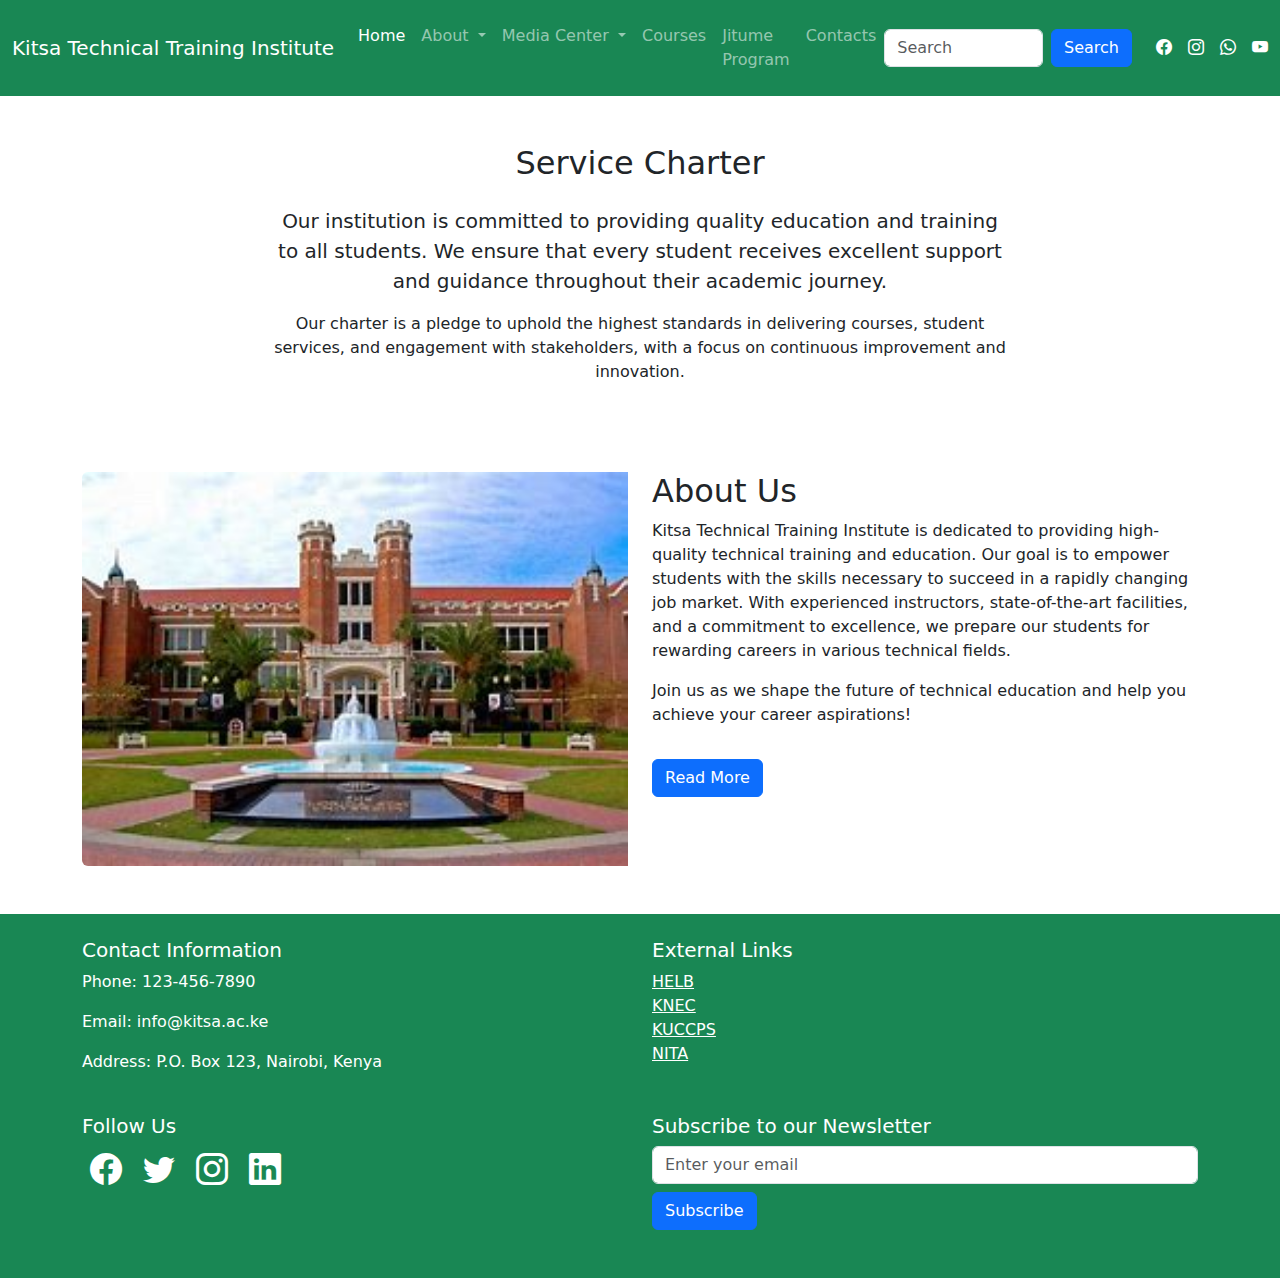
<file: index.html>
<!DOCTYPE html>
<html lang="en">

<head>
    <meta charset="UTF-8">
    <meta name="viewport" content="width=device-width, initial-scale=1.0">
    <title>Kitsa Technical Training Institute</title>

    <!-- Bootstrap CSS -->
    <link href="https://cdn.jsdelivr.net/npm/bootstrap@5.3.0/dist/css/bootstrap.min.css" rel="stylesheet">

    <!-- Bootstrap Icons CSS -->
    <link href="https://cdn.jsdelivr.net/npm/bootstrap-icons/font/bootstrap-icons.css" rel="stylesheet">
    
    <link rel="stylesheet" href="style.css">
</head>

<body>
    <!-- Header Section -->
    <header>
        <nav class="navbar navbar-expand-lg navbar-dark bg-success py-3">
            <div class="container-fluid">
                <a class="navbar-brand" href="#">Kitsa Technical Training Institute</a>
                <button class="navbar-toggler" type="button" data-bs-toggle="collapse" data-bs-target="#navbarNavDropdown"
                    aria-controls="navbarNavDropdown" aria-expanded="false" aria-label="Toggle navigation">
                    <span class="navbar-toggler-icon"></span>
                </button>
                <div class="collapse navbar-collapse" id="navbarNavDropdown">
                    <ul class="navbar-nav me-auto mb-2 mb-lg-0">
                        <li class="nav-item">
                            <a class="nav-link active" aria-current="page" href="index.html">Home</a>
                        </li>
                        <li class="nav-item dropdown">
                            <a class="nav-link dropdown-toggle" href="#" id="navbarDropdownMenuLink" role="button"
                                data-bs-toggle="dropdown" aria-expanded="false">
                                About
                            </a>
                            <ul class="dropdown-menu" aria-labelledby="navbarDropdownMenuLink">
                                <li><a class="dropdown-item" href="about.html#vision-mission">Vision & Mission</a></li>
                                <li><a class="dropdown-item" href="about.html#management">Management</a></li>
                                <li><a class="dropdown-item" href="about.html#history">History</a></li>
                            </ul>
                        </li>
                        <li class="nav-item dropdown">
                            <a class="nav-link dropdown-toggle" href="#" id="mediaDropdown" role="button"
                                data-bs-toggle="dropdown" aria-expanded="false">
                                Media Center
                            </a>
                            <ul class="dropdown-menu" aria-labelledby="mediaDropdown">
                                <li><a class="dropdown-item" href="media/news.html">News</a></li>
                                <li><a class="dropdown-item" href="media/events.html">Events</a></li>
                                <li><a class="dropdown-item" href="media/gallery.html">Gallery</a></li>
                            </ul>
                        </li>
                        <li class="nav-item">
                            <a class="nav-link" href="courses.html">Courses</a>
                        </li>
                        <li class="nav-item">
                            <a class="nav-link" href="jitume.html">Jitume Program</a>
                        </li>
                        <li class="nav-item">
                            <a class="nav-link" href="contact.html">Contacts</a>
                        </li>
                    </ul>

                    <!-- Social Icons & Search -->
                    <form class="d-flex">
                        <!-- First div: Search input and button with spacing -->
                        <div class="d-flex me-4">  <!-- Add margin-end (me-4) to create a gap between divs -->
                          <input class="form-control me-2" type="search" placeholder="Search" aria-label="Search">
                          <button class="btn btn-primary" type="submit">Search</button>
                        </div>                        
                        
                        <!-- Second div: Social media icons -->
                        <div class="d-flex align-items-center">
                          <a href="#" class="text-white me-3"><i class="bi bi-facebook"></i></a>
                          <a href="#" class="text-white me-3"><i class="bi bi-instagram"></i></a>
                          <a href="#" class="text-white me-3"><i class="bi bi-whatsapp"></i></a>
                          <a href="#" class="text-white"><i class="bi bi-youtube"></i></a>
                        </div>
                      </form>
                </div>
            </div>
        </nav>
    </header>
    <section id="service-charter" class="py-5">
        <div class="container">
            <h2 class="text-center mb-4">Service Charter</h2>
            <div class="row">
                <div class="col-md-8 offset-md-2">
                    <p class="lead text-center">
                        Our institution is committed to providing quality education and training to all students. We ensure that every student receives excellent support and guidance throughout their academic journey.
                    </p>
                    <p class="text-center">
                        Our charter is a pledge to uphold the highest standards in delivering courses, student services, and engagement with stakeholders, with a focus on continuous improvement and innovation.
                    </p>
                </div>
            </div>
        </div>
    </section>
 
    <!-- About Us Section -->
    <section id="about-us" class="container mt-4 about-us-section">
        <div class="row">
            <!-- Image Column -->
            <div class="col-md-6">
                <img src="pictures/ktsu.jpg" alt="Kitsa Technical Training Institute" class="img-fluid rounded-start w-100">
            </div>

            <!-- Text Column -->
            <div class="col-md-6">
                <h2>About Us</h2>
                <p>Kitsa Technical Training Institute is dedicated to providing high-quality technical training and education. Our goal is to empower students with the skills necessary to succeed in a rapidly changing job market. With experienced instructors, state-of-the-art facilities, and a commitment to excellence, we prepare our students for rewarding careers in various technical fields.</p>
                <p>Join us as we shape the future of technical education and help you achieve your career aspirations!</p>
                <a href="about.html" class="btn btn-primary mt-3">Read More</a>
            </div>
        </div>
    </section>

    <!-- Footer Section -->
    <footer class="bg-success text-white mt-5 p-4">
        <div class="container">
            <div class="row">
                <div class="col-md-6">
                    <h5>Contact Information</h5>
                    <p>Phone: 123-456-7890</p>
                    <p>Email: info@kitsa.ac.ke</p>
                    <p>Address: P.O. Box 123, Nairobi, Kenya</p>
                </div>
                <div class="col-md-6">
                    <h5>External Links</h5>
                    <ul class="list-unstyled">
                        <li><a href="#" class="text-white">HELB</a></li>
                        <li><a href="#" class="text-white">KNEC</a></li>
                        <li><a href="#" class="text-white">KUCCPS</a></li>
                        <li><a href="#" class="text-white">NITA</a></li>
                    </ul>
                </div>
                
            </div>
    
            <!-- New row for email subscription and social links -->
            <div class="row mt-4">
                
                <div class="col-md-6">
                    <h5>Follow Us</h5>
                    <ul class="list-inline">
                        <li class="list-inline-item mx-2">
                            <a href="#" class="text-white"><i class="bi bi-facebook" style="font-size: 2rem;"></i></a>
                        </li>
                        <li class="list-inline-item mx-2">
                            <a href="#" class="text-white"><i class="bi bi-twitter" style="font-size: 2rem;"></i></a>
                        </li>
                        <li class="list-inline-item mx-2">
                            <a href="#" class="text-white"><i class="bi bi-instagram" style="font-size: 2rem;"></i></a>
                        </li>
                        <li class="list-inline-item mx-2">
                            <a href="#" class="text-white"><i class="bi bi-linkedin" style="font-size: 2rem;"></i></a>
                        </li>
                    </ul>
                </div>
                <div class="col-md-6 mb-4">
                    <h5>Subscribe to our Newsletter</h5>
                    <form>
                        <div class="form-group">
                            <input type="email" class="form-control" placeholder="Enter your email">
                        </div>
                        <button type="submit" class="btn btn-primary mt-2">Subscribe</button>
                    </form>
                </div>
            </div>
        </div>
    </footer>
    
    
    

    <!-- Bootstrap JS -->
    <script src="https://cdn.jsdelivr.net/npm/bootstrap@5.3.0/dist/js/bootstrap.bundle.min.js"></script>
</body>

</html>
</file>
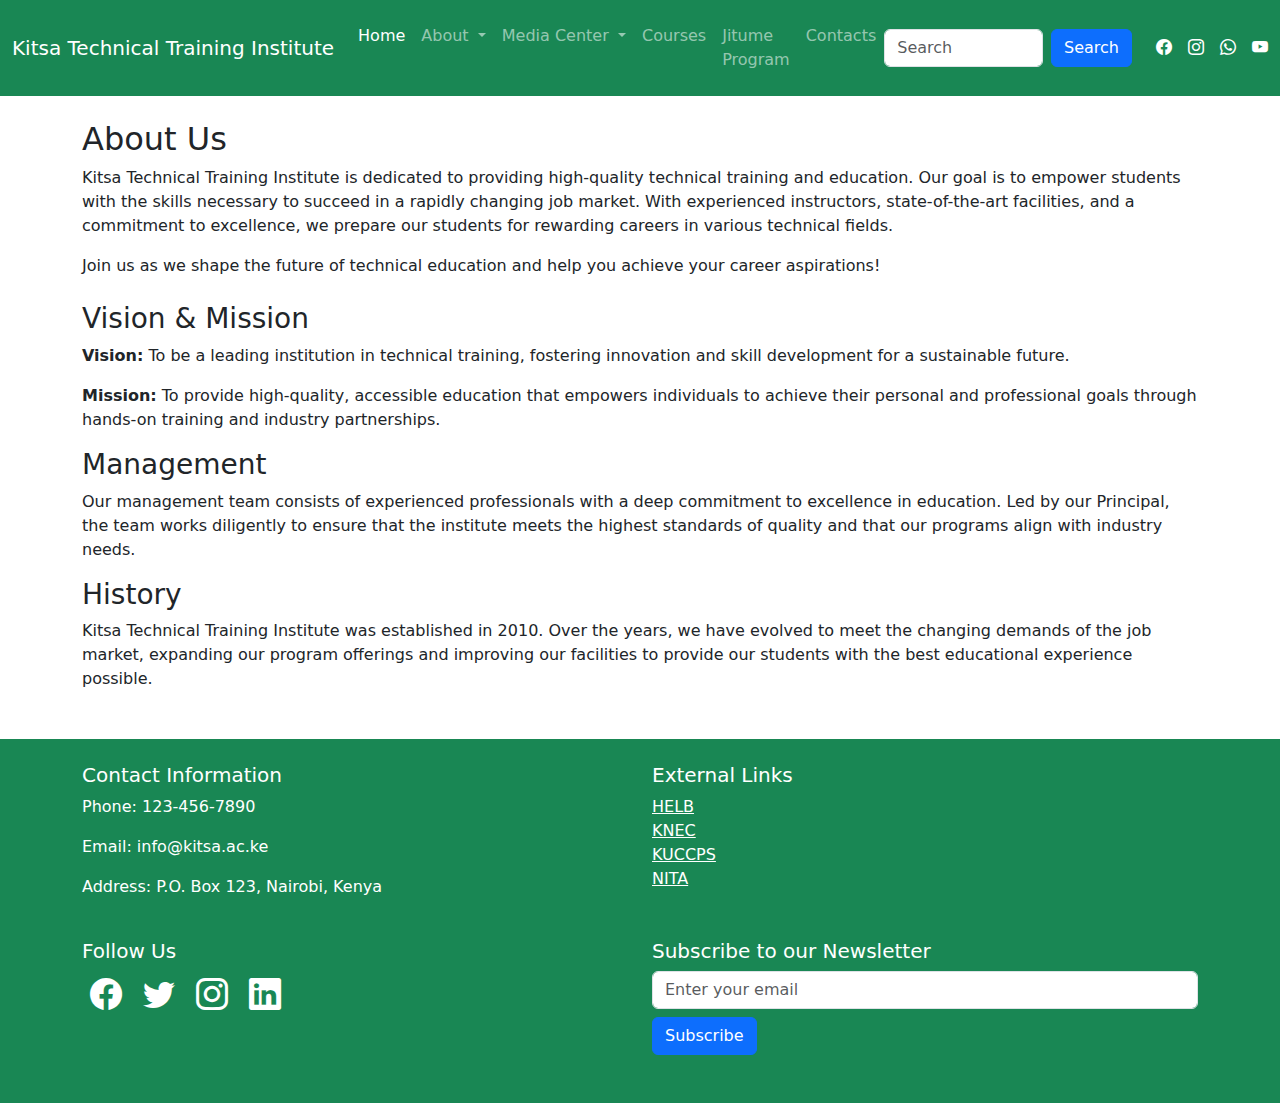
<file: about.html>
<!DOCTYPE html>
<html lang="en">

<head>
    <meta charset="UTF-8">
    <meta name="viewport" content="width=device-width, initial-scale=1.0">
    <title>Kitsa Technical Training Institute</title>

    <!-- Bootstrap CSS -->
    <link href="https://cdn.jsdelivr.net/npm/bootstrap@5.3.0/dist/css/bootstrap.min.css" rel="stylesheet">

    <!-- Bootstrap Icons CSS -->
    <link href="https://cdn.jsdelivr.net/npm/bootstrap-icons/font/bootstrap-icons.css" rel="stylesheet">
    
    <link rel="stylesheet" href="style.css">
</head>

<body>
    <!-- Header Section -->
    <header>
        <nav class="navbar navbar-expand-lg navbar-dark bg-success py-3">
            <div class="container-fluid">
                <a class="navbar-brand" href="#">Kitsa Technical Training Institute</a>
                <button class="navbar-toggler" type="button" data-bs-toggle="collapse" data-bs-target="#navbarNavDropdown"
                    aria-controls="navbarNavDropdown" aria-expanded="false" aria-label="Toggle navigation">
                    <span class="navbar-toggler-icon"></span>
                </button>
                <div class="collapse navbar-collapse" id="navbarNavDropdown">
                    <ul class="navbar-nav me-auto mb-2 mb-lg-0">
                        <li class="nav-item">
                            <a class="nav-link active" aria-current="page" href="index.html">Home</a>
                        </li>
                        <li class="nav-item dropdown">
                            <a class="nav-link dropdown-toggle" href="#" id="navbarDropdownMenuLink" role="button"
                                data-bs-toggle="dropdown" aria-expanded="false">
                                About
                            </a>
                            <ul class="dropdown-menu" aria-labelledby="navbarDropdownMenuLink">
                                <li><a class="dropdown-item" href="about.html#vision-mission">Vision & Mission</a></li>
                                <li><a class="dropdown-item" href="about.html#management">Management</a></li>
                                <li><a class="dropdown-item" href="about.html#history">History</a></li>
                            </ul>
                        </li>
                        <li class="nav-item dropdown">
                            <a class="nav-link dropdown-toggle" href="#" id="mediaDropdown" role="button"
                                data-bs-toggle="dropdown" aria-expanded="false">
                                Media Center
                            </a>
                            <ul class="dropdown-menu" aria-labelledby="mediaDropdown">
                                <li><a class="dropdown-item" href="media/news.html">News</a></li>
                                <li><a class="dropdown-item" href="media/events.html">Events</a></li>
                                <li><a class="dropdown-item" href="media/gallery.html">Gallery</a></li>
                            </ul>
                        </li>
                        <li class="nav-item">
                            <a class="nav-link" href="courses.html">Courses</a>
                        </li>
                        <li class="nav-item">
                            <a class="nav-link" href="jitume.html">Jitume Program</a>
                        </li>
                        <li class="nav-item">
                            <a class="nav-link" href="contact.html">Contacts</a>
                        </li>
                    </ul>

                    <!-- Social Icons & Search -->
                    <form class="d-flex">
                        <!-- First div: Search input and button with spacing -->
                        <div class="d-flex me-4">  <!-- Add margin-end (me-4) to create a gap between divs -->
                          <input class="form-control me-2" type="search" placeholder="Search" aria-label="Search">
                          <button class="btn btn-primary" type="submit">Search</button>
                        </div>                        
                        
                        <!-- Second div: Social media icons -->
                        <div class="d-flex align-items-center">
                          <a href="#" class="text-white me-3"><i class="bi bi-facebook"></i></a>
                          <a href="#" class="text-white me-3"><i class="bi bi-instagram"></i></a>
                          <a href="#" class="text-white me-3"><i class="bi bi-whatsapp"></i></a>
                          <a href="#" class="text-white"><i class="bi bi-youtube"></i></a>
                        </div>
                      </form>
                </div>
            </div>
        </nav>
    </header>

    <!-- About Us Section -->
    <section id="about-us" class="container mt-4">
        <h2>About Us</h2>
        <p>Kitsa Technical Training Institute is dedicated to providing high-quality technical training and education. Our goal is to empower students with the skills necessary to succeed in a rapidly changing job market. With experienced instructors, state-of-the-art facilities, and a commitment to excellence, we prepare our students for rewarding careers in various technical fields.</p>
        <p>Join us as we shape the future of technical education and help you achieve your career aspirations!</p>

        <div class="mt-4">
            <!-- Vision & Mission Section -->
            <h3 id="vision">Vision & Mission</h3>
            <p><strong>Vision:</strong> To be a leading institution in technical training, fostering innovation and skill development for a sustainable future.</p>
            <p><strong>Mission:</strong> To provide high-quality, accessible education that empowers individuals to achieve their personal and professional goals through hands-on training and industry partnerships.</p>

            <!-- Management Section -->
            <h3 id="management">Management</h3>
            <p>Our management team consists of experienced professionals with a deep commitment to excellence in education. Led by our Principal, the team works diligently to ensure that the institute meets the highest standards of quality and that our programs align with industry needs.</p>

            <!-- History Section -->
            <h3 id="history">History</h3>
            <p>Kitsa Technical Training Institute was established in 2010. Over the years, we have evolved to meet the changing demands of the job market, expanding our program offerings and improving our facilities to provide our students with the best educational experience possible.</p>
        </div>
    </section>

    <!-- Footer Section -->
    <footer class="bg-success text-white mt-5 p-4">
        <div class="container">
            <div class="row">
                <div class="col-md-6">
                    <h5>Contact Information</h5>
                    <p>Phone: 123-456-7890</p>
                    <p>Email: info@kitsa.ac.ke</p>
                    <p>Address: P.O. Box 123, Nairobi, Kenya</p>
                </div>
                <div class="col-md-6">
                    <h5>External Links</h5>
                    <ul class="list-unstyled">
                        <li><a href="#" class="text-white">HELB</a></li>
                        <li><a href="#" class="text-white">KNEC</a></li>
                        <li><a href="#" class="text-white">KUCCPS</a></li>
                        <li><a href="#" class="text-white">NITA</a></li>
                    </ul>
                </div>
                
            </div>
    
            <!-- New row for email subscription and social links -->
            <div class="row mt-4">
                
                <div class="col-md-6">
                    <h5>Follow Us</h5>
                    <ul class="list-inline">
                        <li class="list-inline-item mx-2">
                            <a href="#" class="text-white"><i class="bi bi-facebook" style="font-size: 2rem;"></i></a>
                        </li>
                        <li class="list-inline-item mx-2">
                            <a href="#" class="text-white"><i class="bi bi-twitter" style="font-size: 2rem;"></i></a>
                        </li>
                        <li class="list-inline-item mx-2">
                            <a href="#" class="text-white"><i class="bi bi-instagram" style="font-size: 2rem;"></i></a>
                        </li>
                        <li class="list-inline-item mx-2">
                            <a href="#" class="text-white"><i class="bi bi-linkedin" style="font-size: 2rem;"></i></a>
                        </li>
                    </ul>
                </div>
                <div class="col-md-6 mb-4">
                    <h5>Subscribe to our Newsletter</h5>
                    <form>
                        <div class="form-group">
                            <input type="email" class="form-control" placeholder="Enter your email">
                        </div>
                        <button type="submit" class="btn btn-primary mt-2">Subscribe</button>
                    </form>
                </div>
            </div>
        </div>
    </footer>

    <!-- Bootstrap JS -->
    <script src="https://cdn.jsdelivr.net/npm/bootstrap@5.3.0/dist/js/bootstrap.bundle.min.js"></script>
</body>

</html>
</file>
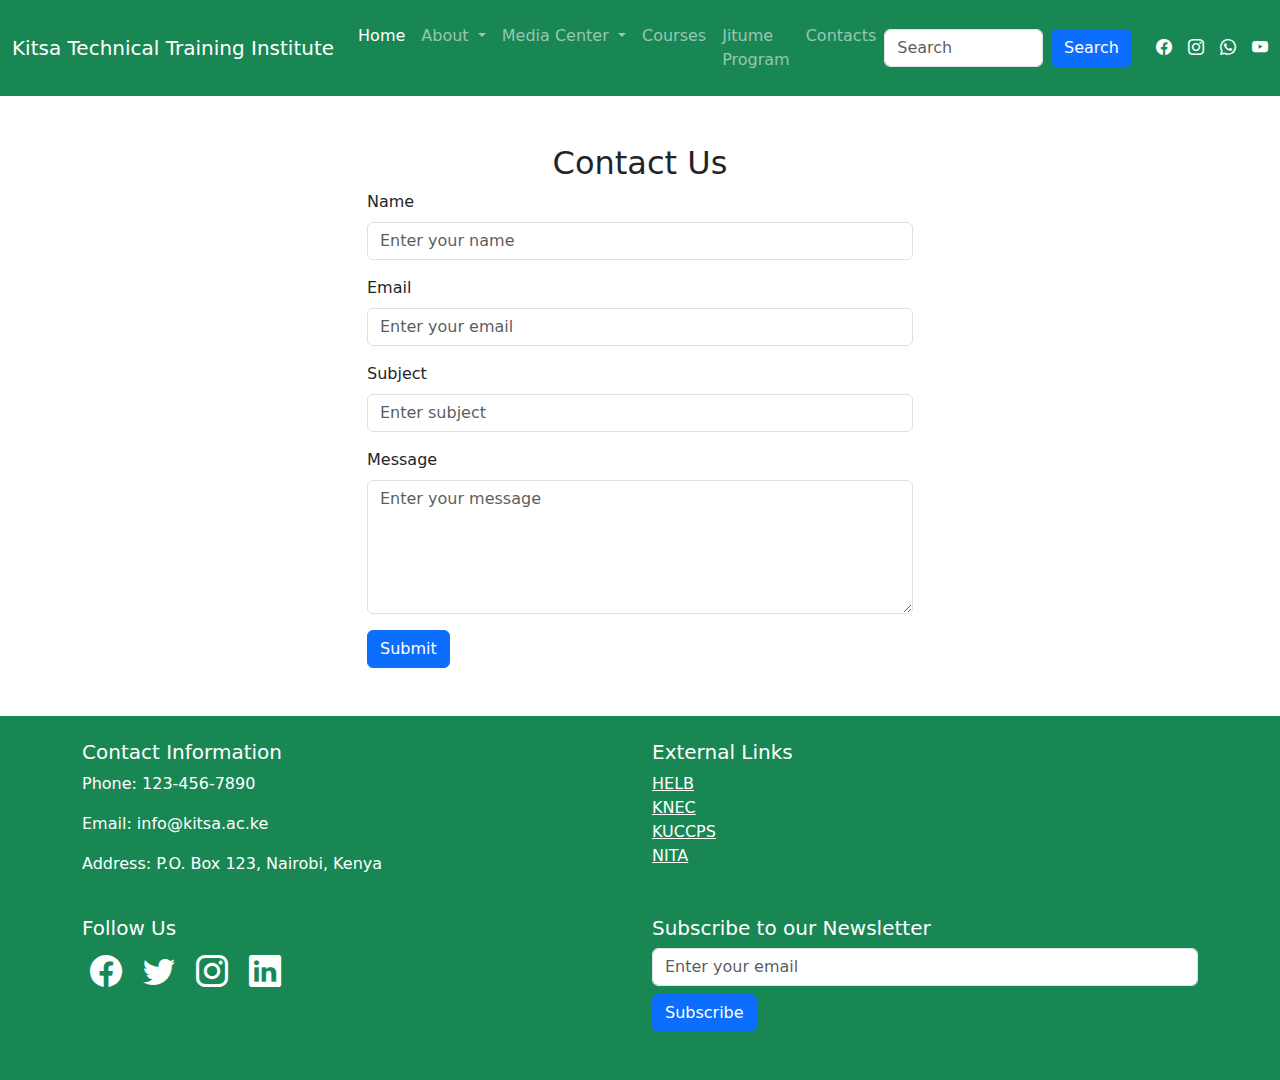
<file: contact.html>
<!DOCTYPE html>
<html lang="en">

<head>
    <meta charset="UTF-8">
    <meta name="viewport" content="width=device-width, initial-scale=1.0">
    <title>Kitsa Technical Training Institute</title>

    <!-- Bootstrap CSS -->
    <link href="https://cdn.jsdelivr.net/npm/bootstrap@5.3.0/dist/css/bootstrap.min.css" rel="stylesheet">

    <!-- Bootstrap Icons CSS -->
    <link href="https://cdn.jsdelivr.net/npm/bootstrap-icons/font/bootstrap-icons.css" rel="stylesheet">
    
    <link rel="stylesheet" href="style.css">
</head>

<body>
    <!-- Header Section -->
    <header>
        <nav class="navbar navbar-expand-lg navbar-dark bg-success py-3">
            <div class="container-fluid">
                <a class="navbar-brand" href="#">Kitsa Technical Training Institute</a>
                <button class="navbar-toggler" type="button" data-bs-toggle="collapse" data-bs-target="#navbarNavDropdown"
                    aria-controls="navbarNavDropdown" aria-expanded="false" aria-label="Toggle navigation">
                    <span class="navbar-toggler-icon"></span>
                </button>
                <div class="collapse navbar-collapse" id="navbarNavDropdown">
                    <ul class="navbar-nav me-auto mb-2 mb-lg-0">
                        <li class="nav-item">
                            <a class="nav-link active" aria-current="page" href="index.html">Home</a>
                        </li>
                        <li class="nav-item dropdown">
                            <a class="nav-link dropdown-toggle" href="#" id="navbarDropdownMenuLink" role="button"
                                data-bs-toggle="dropdown" aria-expanded="false">
                                About
                            </a>
                            <ul class="dropdown-menu" aria-labelledby="navbarDropdownMenuLink">
                                <li><a class="dropdown-item" href="about.html#vision-mission">Vision & Mission</a></li>
                                <li><a class="dropdown-item" href="about.html#management">Management</a></li>
                                <li><a class="dropdown-item" href="about.html#history">History</a></li>
                            </ul>
                        </li>
                        <li class="nav-item dropdown">
                            <a class="nav-link dropdown-toggle" href="#" id="mediaDropdown" role="button"
                                data-bs-toggle="dropdown" aria-expanded="false">
                                Media Center
                            </a>
                            <ul class="dropdown-menu" aria-labelledby="mediaDropdown">
                                <li><a class="dropdown-item" href="media/news.html">News</a></li>
                                <li><a class="dropdown-item" href="media/events.html">Events</a></li>
                                <li><a class="dropdown-item" href="media/gallery.html">Gallery</a></li>
                            </ul>
                        </li>
                        <li class="nav-item">
                            <a class="nav-link" href="courses.html">Courses</a>
                        </li>
                        <li class="nav-item">
                            <a class="nav-link" href="jitume.html">Jitume Program</a>
                        </li>
                        <li class="nav-item">
                            <a class="nav-link" href="contact.html">Contacts</a>
                        </li>
                    </ul>

                    <!-- Social Icons & Search -->
                    <form class="d-flex">
                        <!-- First div: Search input and button with spacing -->
                        <div class="d-flex me-4">  <!-- Add margin-end (me-4) to create a gap between divs -->
                          <input class="form-control me-2" type="search" placeholder="Search" aria-label="Search">
                          <button class="btn btn-primary" type="submit">Search</button>
                        </div>                        
                        
                        <!-- Second div: Social media icons -->
                        <div class="d-flex align-items-center">
                          <a href="#" class="text-white me-3"><i class="bi bi-facebook"></i></a>
                          <a href="#" class="text-white me-3"><i class="bi bi-instagram"></i></a>
                          <a href="#" class="text-white me-3"><i class="bi bi-whatsapp"></i></a>
                          <a href="#" class="text-white"><i class="bi bi-youtube"></i></a>
                        </div>
                      </form>
                </div>
            </div>
        </nav>
    </header>

    <!DOCTYPE html>
<html lang="en">
<head>
    <meta charset="UTF-8">
    <meta name="viewport" content="width=device-width, initial-scale=1.0">
    <title>Contact Form</title>
    <link href="https://cdn.jsdelivr.net/npm/bootstrap@5.3.0-alpha3/dist/css/bootstrap.min.css" rel="stylesheet">
</head>
<body>

    <div class="container mt-5">
        <div class="row justify-content-center">
            <div class="col-md-6"> <!-- Adjust this column size for form width -->
                <h2 class="text-center ">Contact Us</h2>
                <form>
                    <div class="mb-3">
                        <label for="name" class="form-label">Name</label>
                        <input type="text" class="form-control" id="name" placeholder="Enter your name">
                    </div>
                    <div class="mb-3">
                        <label for="email" class="form-label">Email</label>
                        <input type="email" class="form-control" id="email" placeholder="Enter your email">
                    </div>
                    <div class="mb-3">
                        <label for="subject" class="form-label">Subject</label>
                        <input type="text" class="form-control" id="subject" placeholder="Enter subject">
                    </div>
                    <div class="mb-3">
                        <label for="message" class="form-label">Message</label>
                        <textarea class="form-control" id="message" rows="5" placeholder="Enter your message"></textarea>
                    </div>
                    <button type="submit" class="btn btn-primary">Submit</button>
                </form>
            </div>
        </div>
    </div>

    <!-- Footer Section -->
    <footer class="bg-success text-white mt-5 p-4">
        <div class="container">
            <div class="row">
                <div class="col-md-6">
                    <h5>Contact Information</h5>
                    <p>Phone: 123-456-7890</p>
                    <p>Email: info@kitsa.ac.ke</p>
                    <p>Address: P.O. Box 123, Nairobi, Kenya</p>
                </div>
                <div class="col-md-6">
                    <h5>External Links</h5>
                    <ul class="list-unstyled">
                        <li><a href="#" class="text-white">HELB</a></li>
                        <li><a href="#" class="text-white">KNEC</a></li>
                        <li><a href="#" class="text-white">KUCCPS</a></li>
                        <li><a href="#" class="text-white">NITA</a></li>
                    </ul>
                </div>
                
            </div>
    
            <!-- New row for email subscription and social links -->
            <div class="row mt-4">
                
                <div class="col-md-6">
                    <h5>Follow Us</h5>
                    <ul class="list-inline">
                        <li class="list-inline-item mx-2">
                            <a href="#" class="text-white"><i class="bi bi-facebook" style="font-size: 2rem;"></i></a>
                        </li>
                        <li class="list-inline-item mx-2">
                            <a href="#" class="text-white"><i class="bi bi-twitter" style="font-size: 2rem;"></i></a>
                        </li>
                        <li class="list-inline-item mx-2">
                            <a href="#" class="text-white"><i class="bi bi-instagram" style="font-size: 2rem;"></i></a>
                        </li>
                        <li class="list-inline-item mx-2">
                            <a href="#" class="text-white"><i class="bi bi-linkedin" style="font-size: 2rem;"></i></a>
                        </li>
                    </ul>
                </div>
                <div class="col-md-6 mb-4">
                    <h5>Subscribe to our Newsletter</h5>
                    <form>
                        <div class="form-group">
                            <input type="email" class="form-control" placeholder="Enter your email">
                        </div>
                        <button type="submit" class="btn btn-primary mt-2">Subscribe</button>
                    </form>
                </div>
            </div>
        </div>
    </footer>
    <!-- Bootstrap JS -->
    <script src="https://cdn.jsdelivr.net/npm/bootstrap@5.3.0/dist/js/bootstrap.bundle.min.js"></script>
</body>

</html>


    <script src="https://cdn.jsdelivr.net/npm/bootstrap@5.3.0-alpha3/dist/js/bootstrap.bundle.min.js"></script>
</body>
</html>
</file>
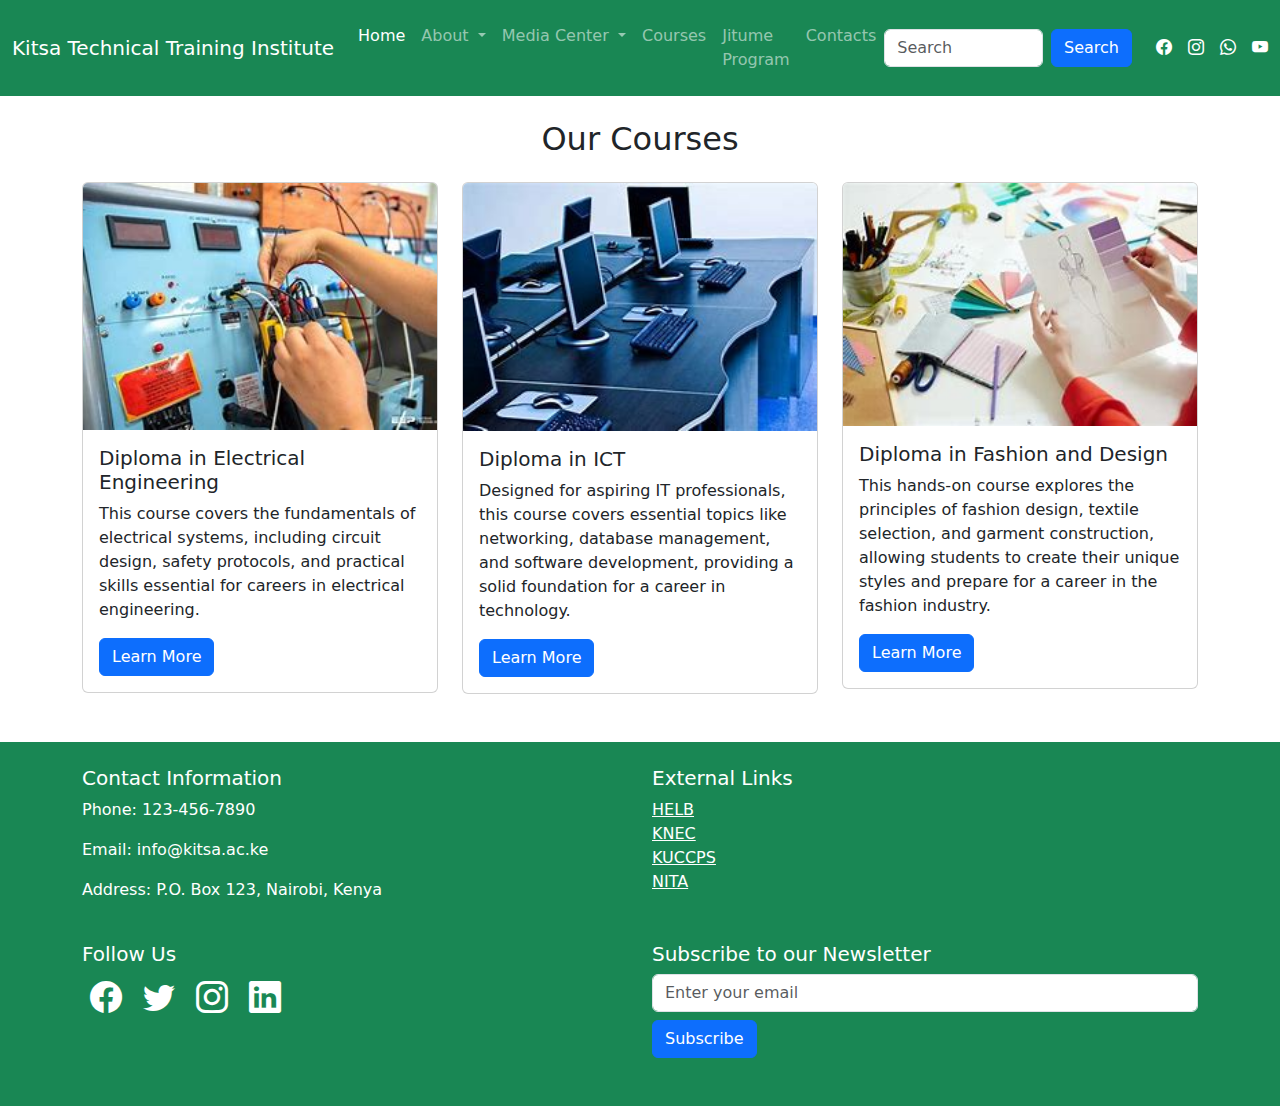
<file: courses.html>
<!DOCTYPE html>
<html lang="en">

<head>
    <meta charset="UTF-8">
    <meta name="viewport" content="width=device-width, initial-scale=1.0">
    <title>Kitsa Technical Training Institute</title>

    <!-- Bootstrap CSS -->
    <link href="https://cdn.jsdelivr.net/npm/bootstrap@5.3.0/dist/css/bootstrap.min.css" rel="stylesheet">

    <!-- Bootstrap Icons CSS -->
    <link href="https://cdn.jsdelivr.net/npm/bootstrap-icons/font/bootstrap-icons.css" rel="stylesheet">
    
    <link rel="stylesheet" href="style.css">
</head>

<body>
    <!-- Header Section -->
    <header>
        <nav class="navbar navbar-expand-lg navbar-dark bg-success py-3">
            <div class="container-fluid">
                <a class="navbar-brand" href="#">Kitsa Technical Training Institute</a>
                <button class="navbar-toggler" type="button" data-bs-toggle="collapse" data-bs-target="#navbarNavDropdown"
                    aria-controls="navbarNavDropdown" aria-expanded="false" aria-label="Toggle navigation">
                    <span class="navbar-toggler-icon"></span>
                </button>
                <div class="collapse navbar-collapse" id="navbarNavDropdown">
                    <ul class="navbar-nav me-auto mb-2 mb-lg-0">
                        <li class="nav-item">
                            <a class="nav-link active" aria-current="page" href="index.html">Home</a>
                        </li>
                        <li class="nav-item dropdown">
                            <a class="nav-link dropdown-toggle" href="#" id="navbarDropdownMenuLink" role="button"
                                data-bs-toggle="dropdown" aria-expanded="false">
                                About
                            </a>
                            <ul class="dropdown-menu" aria-labelledby="navbarDropdownMenuLink">
                                <li><a class="dropdown-item" href="about.html#vision-mission">Vision & Mission</a></li>
                                <li><a class="dropdown-item" href="about.html#management">Management</a></li>
                                <li><a class="dropdown-item" href="about.html#history">History</a></li>
                            </ul>
                        </li>
                        <li class="nav-item dropdown">
                            <a class="nav-link dropdown-toggle" href="#" id="mediaDropdown" role="button"
                                data-bs-toggle="dropdown" aria-expanded="false">
                                Media Center
                            </a>
                            <ul class="dropdown-menu" aria-labelledby="mediaDropdown">
                                <li><a class="dropdown-item" href="media/news.html">News</a></li>
                                <li><a class="dropdown-item" href="media/events.html">Events</a></li>
                                <li><a class="dropdown-item" href="media/gallery.html">Gallery</a></li>
                            </ul>
                        </li>
                        <li class="nav-item">
                            <a class="nav-link" href="courses.html">Courses</a>
                        </li>
                        <li class="nav-item">
                            <a class="nav-link" href="jitume.html">Jitume Program</a>
                        </li>
                        <li class="nav-item">
                            <a class="nav-link" href="contact.html">Contacts</a>
                        </li>
                    </ul>

                    <!-- Social Icons & Search -->
                    <form class="d-flex">
                        <!-- First div: Search input and button with spacing -->
                        <div class="d-flex me-4">  <!-- Add margin-end (me-4) to create a gap between divs -->
                          <input class="form-control me-2" type="search" placeholder="Search" aria-label="Search">
                          <button class="btn btn-primary" type="submit">Search</button>
                        </div>                        
                        
                        <!-- Second div: Social media icons -->
                        <div class="d-flex align-items-center">
                          <a href="#" class="text-white me-3"><i class="bi bi-facebook"></i></a>
                          <a href="#" class="text-white me-3"><i class="bi bi-instagram"></i></a>
                          <a href="#" class="text-white me-3"><i class="bi bi-whatsapp"></i></a>
                          <a href="#" class="text-white"><i class="bi bi-youtube"></i></a>
                        </div>
                      </form>
                </div>
            </div>
        </nav>
    </header>

    <!-- Courses Section -->
    <section id="courses" class="container mt-4">
        <h2 class="text-center">Our Courses</h2>
        <div class="row mt-4">
            <div class="col-md-4">
                <div class="card">
                    <img src="events/elect.jpg" class="card-img-top" alt="Diploma in Electrical Engineering">
                    <div class="card-body">
                        <h5 class="card-title">Diploma in Electrical Engineering</h5>
                        <p class="card-text">This course covers the fundamentals of electrical systems, including circuit design, safety protocols, and practical skills essential for careers in electrical engineering.</p>
                        <a href="#" class="btn btn-primary">Learn More</a>
                    </div>
                </div>
            </div>
            <div class="col-md-4">
                <div class="card">
                    <img src="events/ict.jpg" class="card-img-top" alt="Diploma in ICT">
                    <div class="card-body">
                        <h5 class="card-title">Diploma in ICT</h5>
                        <p class="card-text">Designed for aspiring IT professionals, this course covers essential topics like networking, database management, and software development, providing a solid foundation for a career in technology.</p>
                        <a href="#" class="btn btn-primary">Learn More</a>
                    </div>
                </div>
            </div>
            <div class="col-md-4">
                <div class="card">
                    <img src="events/fashion.jpg" class="card-img-top" alt="Diploma in Fashion and Design">
                    <div class="card-body">
                        <h5 class="card-title">Diploma in Fashion and Design</h5>
                        <p class="card-text">This hands-on course explores the principles of fashion design, textile selection, and garment construction, allowing students to create their unique styles and prepare for a career in the fashion industry.</p>
                        <a href="#" class="btn btn-primary">Learn More</a>
                    </div>
                </div>
            </div>
        </div>
    </section>
    

   <!-- Footer Section -->
   <footer class="bg-success text-white mt-5 p-4">
    <div class="container">
        <div class="row">
            <div class="col-md-6">
                <h5>Contact Information</h5>
                <p>Phone: 123-456-7890</p>
                <p>Email: info@kitsa.ac.ke</p>
                <p>Address: P.O. Box 123, Nairobi, Kenya</p>
            </div>
            <div class="col-md-6">
                <h5>External Links</h5>
                <ul class="list-unstyled">
                    <li><a href="#" class="text-white">HELB</a></li>
                    <li><a href="#" class="text-white">KNEC</a></li>
                    <li><a href="#" class="text-white">KUCCPS</a></li>
                    <li><a href="#" class="text-white">NITA</a></li>
                </ul>
            </div>
            
        </div>

        <!-- New row for email subscription and social links -->
        <div class="row mt-4">
            
            <div class="col-md-6">
                <h5>Follow Us</h5>
                <ul class="list-inline">
                    <li class="list-inline-item mx-2">
                        <a href="#" class="text-white"><i class="bi bi-facebook" style="font-size: 2rem;"></i></a>
                    </li>
                    <li class="list-inline-item mx-2">
                        <a href="#" class="text-white"><i class="bi bi-twitter" style="font-size: 2rem;"></i></a>
                    </li>
                    <li class="list-inline-item mx-2">
                        <a href="#" class="text-white"><i class="bi bi-instagram" style="font-size: 2rem;"></i></a>
                    </li>
                    <li class="list-inline-item mx-2">
                        <a href="#" class="text-white"><i class="bi bi-linkedin" style="font-size: 2rem;"></i></a>
                    </li>
                </ul>
            </div>
            <div class="col-md-6 mb-4">
                <h5>Subscribe to our Newsletter</h5>
                <form>
                    <div class="form-group">
                        <input type="email" class="form-control" placeholder="Enter your email">
                    </div>
                    <button type="submit" class="btn btn-primary mt-2">Subscribe</button>
                </form>
            </div>
        </div>
    </div>
</footer>
<!-- Bootstrap JS -->
<script src="https://cdn.jsdelivr.net/npm/bootstrap@5.3.0/dist/js/bootstrap.bundle.min.js"></script>
</body>

</html>
</file>
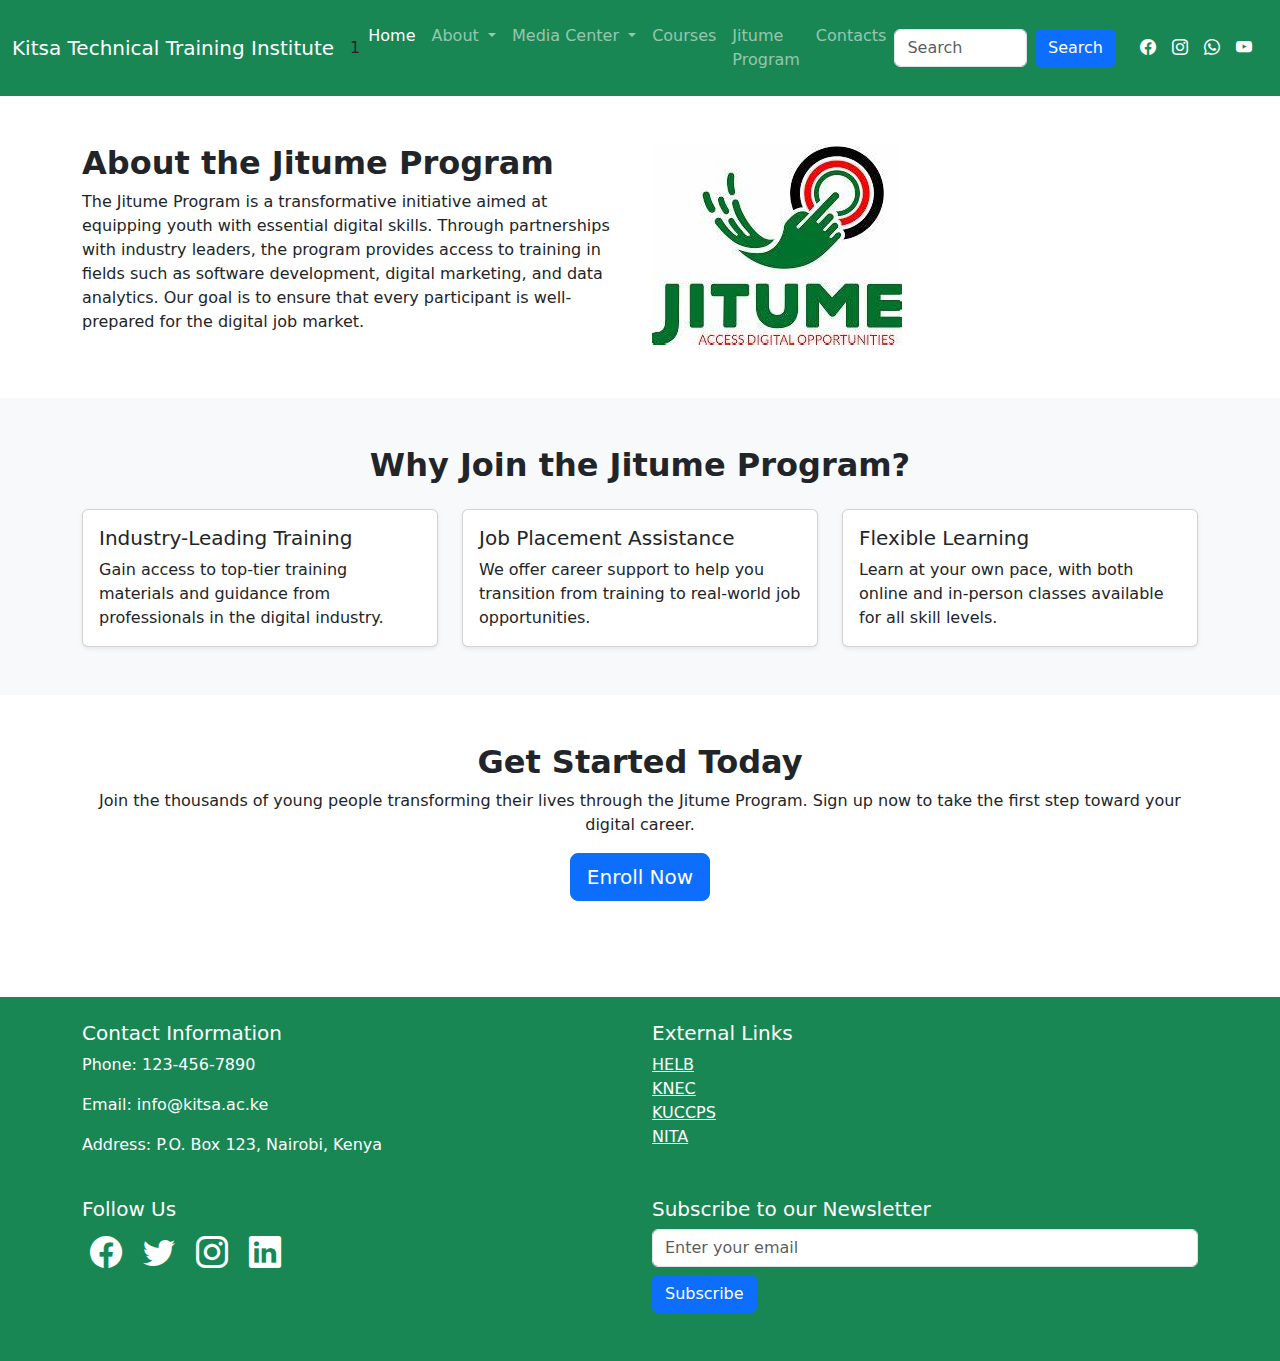
<file: jitume.html>
<!DOCTYPE html>
<html lang="en">

<head>
    <meta charset="UTF-8">
    <meta name="viewport" content="width=device-width, initial-scale=1.0">
    <title>Kitsa Technical Training Institute</title>

    <!-- Bootstrap CSS -->
    <link href="https://cdn.jsdelivr.net/npm/bootstrap@5.3.0/dist/css/bootstrap.min.css" rel="stylesheet">

    <!-- Bootstrap Icons CSS -->
    <link href="https://cdn.jsdelivr.net/npm/bootstrap-icons/font/bootstrap-icons.css" rel="stylesheet">
    
    <link rel="stylesheet" href="style.css">
</head>

<body>
    <!-- Header Section -->
    <header>
        <nav class="navbar navbar-expand-lg navbar-dark bg-success py-3">
            <div class="container-fluid">
                <a class="navbar-brand" href="#">Kitsa Technical Training Institute</a>
                <button class="navbar-toggler" type="button" data-bs-toggle="collapse" data-bs-target="#navbarNavDropdown"
                    aria-controls="navbarNavDropdown" aria-expanded="false" aria-label="Toggle navigation">
                    <span class="navbar-toggler-icon"></span>
                </button>1
                <div class="collapse navbar-collapse" id="navbarNavDropdown">
                    <ul class="navbar-nav me-auto mb-2 mb-lg-0">
                        <li class="nav-item">
                            <a class="nav-link active" aria-current="page" href="index.html">Home</a>
                        </li>
                        <li class="nav-item dropdown">
                            <a class="nav-link dropdown-toggle" href="#" id="navbarDropdownMenuLink" role="button"
                                data-bs-toggle="dropdown" aria-expanded="false">
                                About
                            </a>
                            <ul class="dropdown-menu" aria-labelledby="navbarDropdownMenuLink">
                                <li><a class="dropdown-item" href="about.html#vision-mission">Vision & Mission</a></li>
                                <li><a class="dropdown-item" href="about.html#management">Management</a></li>
                                <li><a class="dropdown-item" href="about.html#history">History</a></li>
                            </ul>
                        </li>
                        <li class="nav-item dropdown">
                            <a class="nav-link dropdown-toggle" href="#" id="mediaDropdown" role="button"
                                data-bs-toggle="dropdown" aria-expanded="false">
                                Media Center
                            </a>
                            <ul class="dropdown-menu" aria-labelledby="mediaDropdown">
                                <li><a class="dropdown-item" href="media/news.html">News</a></li>
                                <li><a class="dropdown-item" href="media/events.html">Events</a></li>
                                <li><a class="dropdown-item" href="media/gallery.html">Gallery</a></li>
                            </ul>
                        </li>
                        <li class="nav-item">
                            <a class="nav-link" href="courses.html">Courses</a>
                        </li>
                        <li class="nav-item">
                            <a class="nav-link" href="jitume.html">Jitume Program</a>
                        </li>
                        <li class="nav-item">
                            <a class="nav-link" href="contact.html">Contacts</a>
                        </li>
                    </ul>

                    <!-- Social Icons & Search -->
                    <form class="d-flex">
                        <!-- First div: Search input and button with spacing -->
                        <div class="d-flex me-4">  <!-- Add margin-end (me-4) to create a gap between divs -->
                          <input class="form-control me-2" type="search" placeholder="Search" aria-label="Search">
                          <button class="btn btn-primary" type="submit">Search</button>
                        </div>                        
                        
                        <!-- Second div: Social media icons -->
                        <div class="d-flex align-items-center me-3">
                          <a href="#" class="text-white me-3"><i class="bi bi-facebook"></i></a>
                          <a href="#" class="text-white me-3"><i class="bi bi-instagram"></i></a>
                          <a href="#" class="text-white me-3"><i class="bi bi-whatsapp"></i></a>
                          <a href="#" class="text-white"><i class="bi bi-youtube"></i></a>
                        </div>
                      </form>
                </div>
            </div>
        </nav>
    </header>
<section class="py-5">
    <div class="container">
        <div class="row">
            <div class="col-md-6">
                <h2 class="fw-bold">About the Jitume Program</h2>
                <p>The Jitume Program is a transformative initiative aimed at equipping youth with essential digital skills. Through partnerships with industry leaders, the program provides access to training in fields such as software development, digital marketing, and data analytics. Our goal is to ensure that every participant is well-prepared for the digital job market.</p>
            </div>
            <div class="col-md-6">
                <img src="events/jitume.jpg" alt="Jitume Program" class="img-fluid">
            </div>
        </div>
    </div>
</section>

<!-- Program Benefits Section -->
<section class="bg-light py-5">
    <div class="container">
        <h2 class="text-center fw-bold mb-4">Why Join the Jitume Program?</h2>
        <div class="row">
            <div class="col-md-4">
                <div class="card shadow-sm">
                    <div class="card-body">
                        <h5 class="card-title">Industry-Leading Training</h5>
                        <p class="card-text">Gain access to top-tier training materials and guidance from professionals in the digital industry.</p>
                    </div>
                </div>
            </div>
            <div class="col-md-4">
                <div class="card shadow-sm">
                    <div class="card-body">
                        <h5 class="card-title">Job Placement Assistance</h5>
                        <p class="card-text">We offer career support to help you transition from training to real-world job opportunities.</p>
                    </div>
                </div>
            </div>
            <div class="col-md-4">
                <div class="card shadow-sm">
                    <div class="card-body">
                        <h5 class="card-title">Flexible Learning</h5>
                        <p class="card-text">Learn at your own pace, with both online and in-person classes available for all skill levels.</p>
                    </div>
                </div>
            </div>
        </div>
    </div>
</section>

<!-- Call to Action Section -->
<section class="py-5 text-center">
    <div class="container">
        <h2 class="fw-bold">Get Started Today</h2>
        <p>Join the thousands of young people transforming their lives through the Jitume Program. Sign up now to take the first step toward your digital career.</p>
        <a href="#" class="btn btn-primary btn-lg">Enroll Now</a>
    </div>
</section>

<!-- Footer Section -->
<footer class="bg-success text-white mt-5 p-4">
    <div class="container">
        <div class="row">
            <div class="col-md-6">
                <h5>Contact Information</h5>
                <p>Phone: 123-456-7890</p>
                <p>Email: info@kitsa.ac.ke</p>
                <p>Address: P.O. Box 123, Nairobi, Kenya</p>
            </div>
            <div class="col-md-6">
                <h5>External Links</h5>
                <ul class="list-unstyled">
                    <li><a href="#" class="text-white">HELB</a></li>
                    <li><a href="#" class="text-white">KNEC</a></li>
                    <li><a href="#" class="text-white">KUCCPS</a></li>
                    <li><a href="#" class="text-white">NITA</a></li>
                </ul>
            </div>
            
        </div>

        <!-- New row for email subscription and social links -->
        <div class="row mt-4">
            
            <div class="col-md-6">
                <h5>Follow Us</h5>
                <ul class="list-inline">
                    <li class="list-inline-item mx-2">
                        <a href="#" class="text-white"><i class="bi bi-facebook" style="font-size: 2rem;"></i></a>
                    </li>
                    <li class="list-inline-item mx-2">
                        <a href="#" class="text-white"><i class="bi bi-twitter" style="font-size: 2rem;"></i></a>
                    </li>
                    <li class="list-inline-item mx-2">
                        <a href="#" class="text-white"><i class="bi bi-instagram" style="font-size: 2rem;"></i></a>
                    </li>
                    <li class="list-inline-item mx-2">
                        <a href="#" class="text-white"><i class="bi bi-linkedin" style="font-size: 2rem;"></i></a>
                    </li>
                </ul>
            </div>
            <div class="col-md-6 mb-4">
                <h5>Subscribe to our Newsletter</h5>
                <form>
                    <div class="form-group">
                        <input type="email" class="form-control" placeholder="Enter your email">
                    </div>
                    <button type="submit" class="btn btn-primary mt-2">Subscribe</button>
                </form>
            </div>
        </div>
    </div>
</footer>

<!-- Bootstrap JS -->
<script src="https://cdn.jsdelivr.net/npm/bootstrap@5.3.0/dist/js/bootstrap.bundle.min.js"></script>
</body>

</html>
</file>
<file: style.css>
#introduction {
  
    padding: 40px 20px; /* Padding for spacing */
    border-radius: 8px; /* Rounded corners */
    margin-bottom: 20px; /* Space between sections */
}

#introduction h2 {
    color: #007bff; /* Primary color for the heading */
}
</file>
